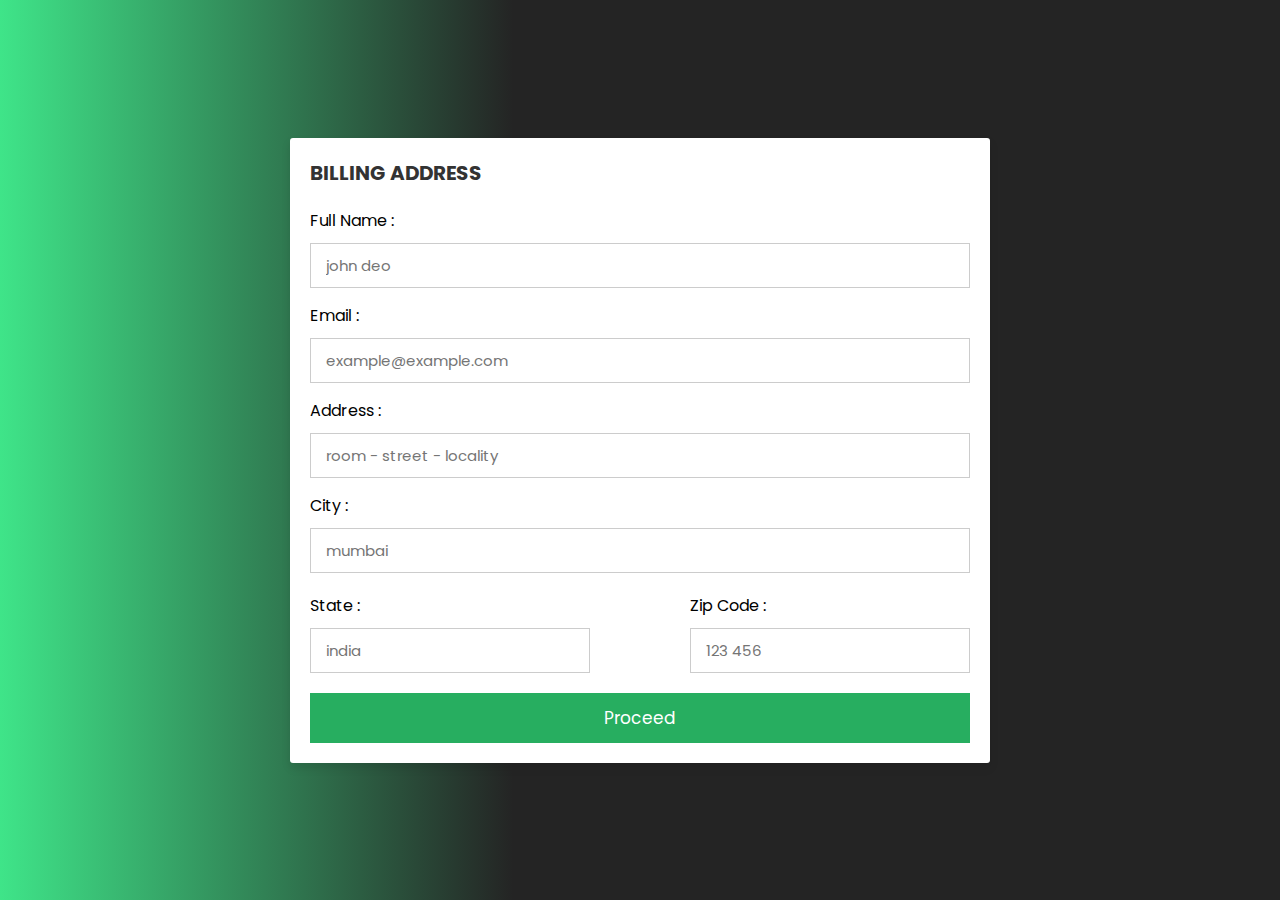
<file: SUBSCRIBTION PRICE TAG/index.html>
<!DOCTYPE html>
<html lang="en">
<head>
    <meta charset="UTF-8">
    <meta http-equiv="X-UA-Compatible" content="IE=edge">
    <meta name="viewport" content="width=device-width, initial-scale=1.0">
    
    <!-- custom css file link  -->
    <link rel="stylesheet" href="css/style.css">

</head>
<body>

<div class="container">

    <form action="">

        <div class="row">

            <div class="col">

                <h3 class="title">billing address</h3>

                <div class="inputBox">
                    <span>full name :</span>
                    <input type="text" placeholder="john deo">
                </div>
                <div class="inputBox">
                    <span>email :</span>
                    <input type="email" placeholder="example@example.com">
                </div>
                <div class="inputBox">
                    <span>address :</span>
                    <input type="text" placeholder="room - street - locality">
                </div>
                <div class="inputBox">
                    <span>city :</span>
                    <input type="text" placeholder="mumbai">
                </div>

                <div class="flex">
                    <div class="inputBox">
                        <span>state :</span>
                        <input type="text" placeholder="india">
                    </div>
                    <div class="inputBox">
                        <span>zip code :</span>
                        <input type="text" placeholder="123 456">
                    </div>
                </div>

           </div>
           <a href= "razorpay.html"  class="submit-btn">Proceed</a>

    </form>

</div>    
    
</body>
</html>
</file>
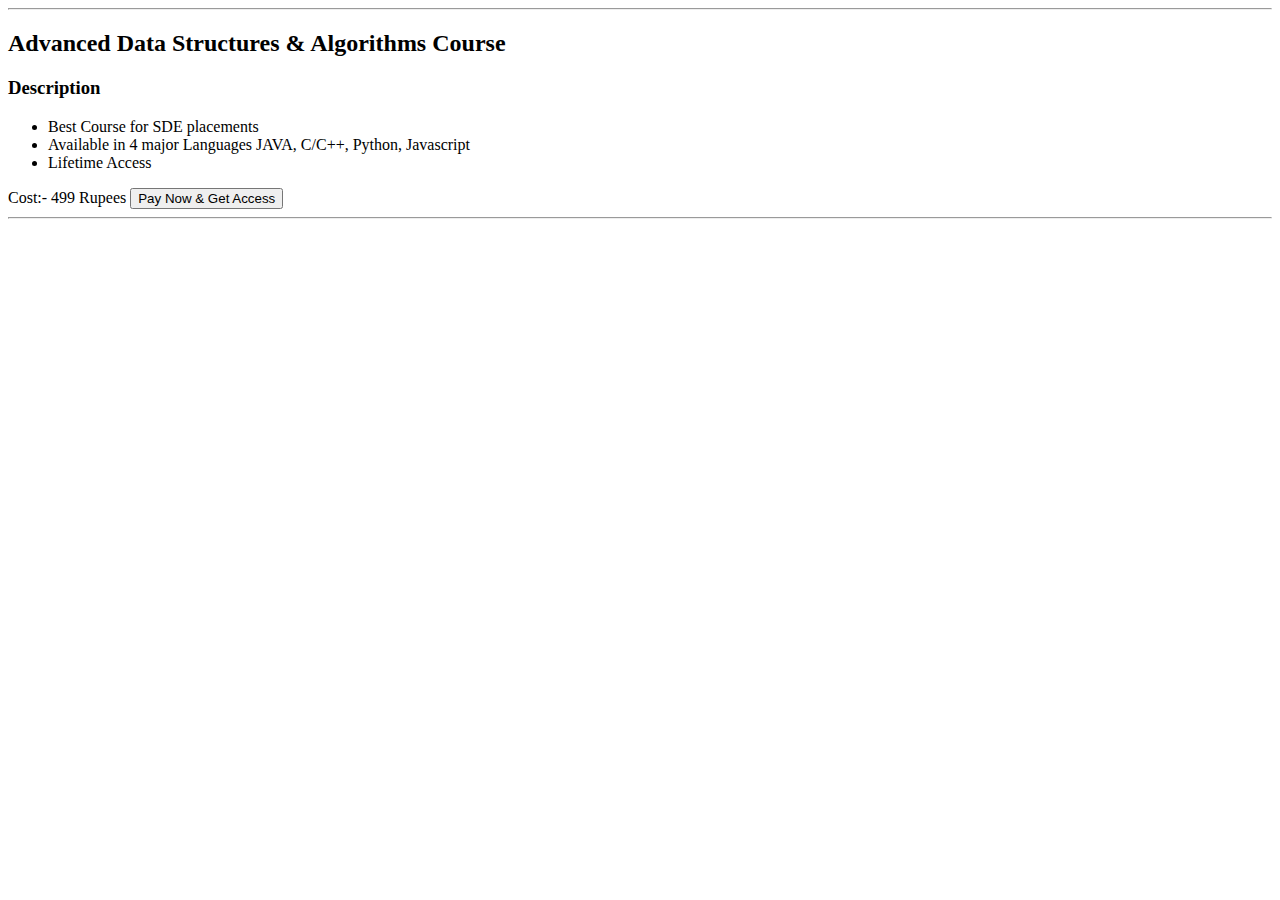
<file: signup form/styles/index.html>
<!-- Inside index.html -->
<!DOCTYPE html>
<html lang="en">

<head>
	<meta charset="utf-8" />
	<meta content=
		"This is a demo of Web integration
		of Razorpay in NodeJS"
		author="Mr. Twinkle Sharma" />
	<title>Razorpay Web-Integration</title>
</head>

<body>
	<hr/>
	<h2>Advanced Data Structures & Algorithms Course</h2>
	<h3>Description</h3>

	<ul>
		<li>Best Course for SDE placements</li>
		<li>
			Available in 4 major Languages JAVA,
			C/C++, Python, Javascript
		</li>
		<li>Lifetime Access</li>
	</ul>

	<span> Cost:- 499 Rupees
		<button id="pay-button" >
			Pay Now & Get Access
		</button>
	</span>
	<hr/>

	<!-- Processing Payment Checkout -->
	<!-- We will write code for payment here,
		Replace this comment with the code we
		are explaining below in step 5 of the
		article -->
</body>

</html>
</file>
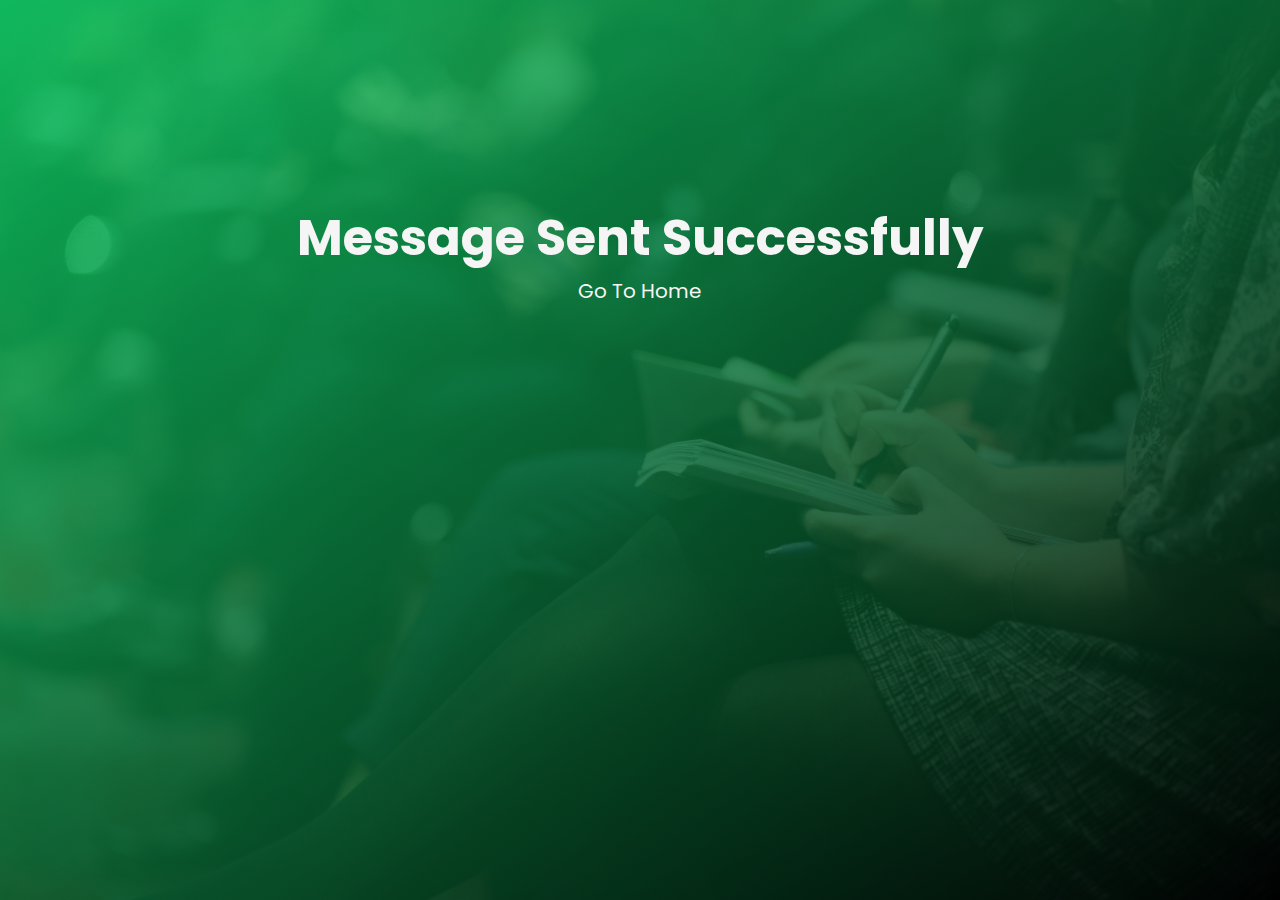
<file: message.html>
<!DOCTYPE html>
<html lang="en">
<head>
    <meta charset="UTF-8">
    <meta http-equiv="X-UA-Compatible" content="IE=edge">
    <meta name="viewport" content="width=device-width, initial-scale=1.0">
    <title>Message</title>
    <link rel="stylesheet" href="message.css">
</head>
<body>
    <section>
        <div class="message">
            <span><h3> Message Sent Successfully</h3></span> 
            <span><a href="/index.html">Go to Home</a></span>     
        </div>
    </section>
</body>
</html>
</file>
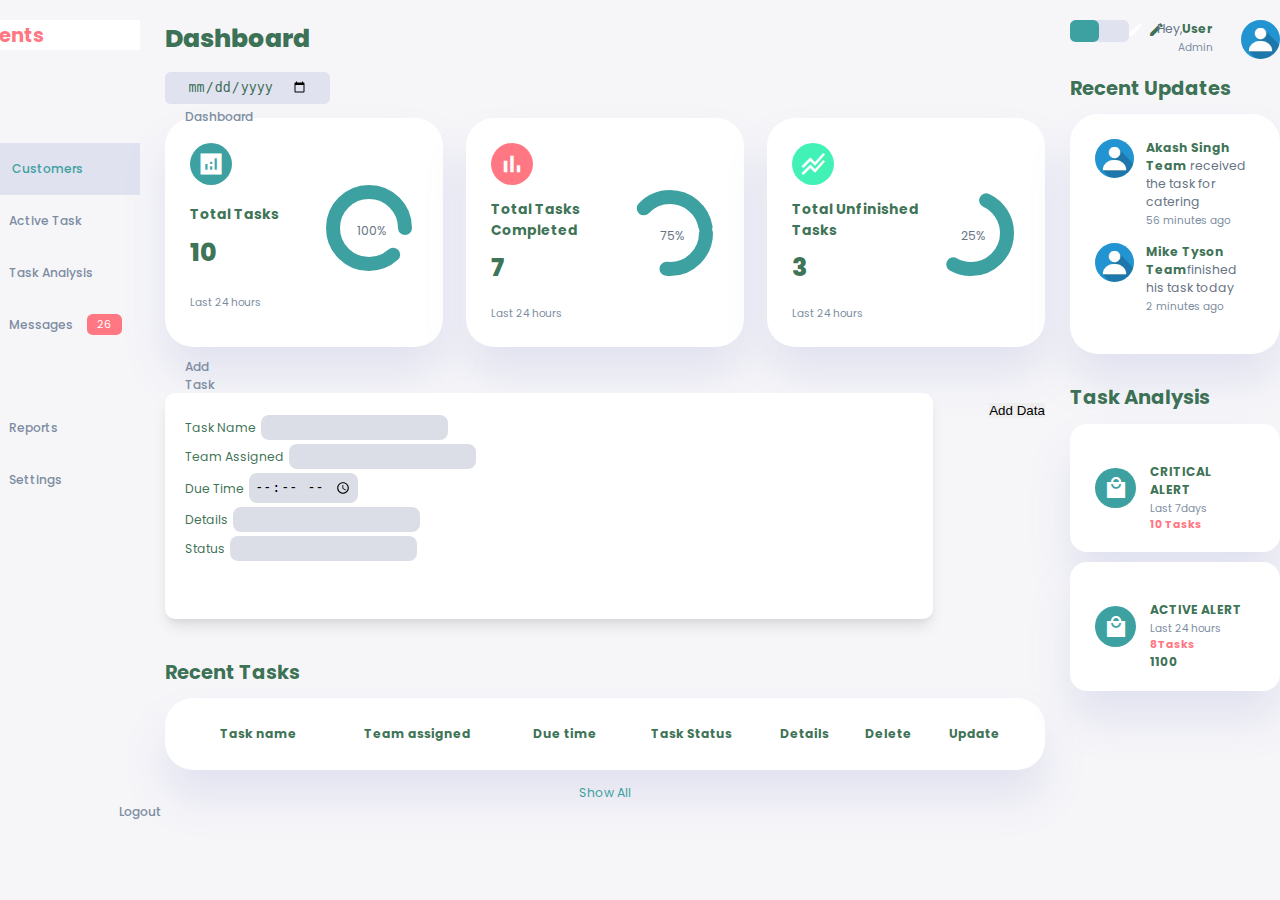
<file: dashboard/web.html>
<!DOCTYPE html>
<html lang="en">
<head>
    <meta charset="UTF-8">
    <meta http-equiv="X-UA-Compatible" content="IE=edge">
    <meta name="viewport" content="width=device-width, initial-scale=1.0">
    <title>DashBoard</title>
    <!-- material CDN -->
    <link href="https://fonts.googleapis.com/icon?family=Material+Icons+Sharp" rel="stylesheet">
    <link href="https://cdn.jsdelivr.net/npm/bootstrap@5.2.0/dist/css/bootstrap.min.css" rel="stylesheet" integrity="sha384-gH2yIJqKdNHPEq0n4Mqa/HGKIhSkIHeL5AyhkYV8i59U5AR6csBvApHHNl/vI1Bx" crossorigin="anonymous">
    <!-- stylesheet -->
    <link rel="stylesheet" href="./style.css">

</head>
<body>
    <div class="container">
        <aside>
            <div class="top">
                <div class="logo">
                    <h2>E<span class="danger">events</span> </h2>
                </div>
                <div class="close" id="close-btn">
                    <span class="material-icons-sharp">close</span>
                </div>
            </div>
        <div class="sidebar">
            <a href="#">
                <span class="material-icons-sharp">grid_view</span>
                <h3>Dashboard</h3>
            </a>
            <a href="#" class="active">
                <span class="material-icons-sharp">person_outline</span>
                <h3>Customers</h3>
            </a>
            <a href="#">
                <span class="material-icons-sharp">receipt_long</span>
                <h3>Active Task</h3>
            </a>
            <a href="#">
                <span class="material-icons-sharp">insights</span>
                <h3>Task Analysis</h3>
            </a>
            <a href="#">
                <span class="material-icons-sharp">mail_outline</span>
                <h3>Messages</h3>
                <span class="message-count">26</span>
            </a>
            <a href="#">
                <span class="material-icons-sharp">inventory</span>
                <h3>Add Task</h3>
            </a>
            <a href="#">
                <span class="material-icons-sharp">report</span>
                <h3>Reports</h3>
            </a>
            <a href="#">
                <span class="material-icons-sharp">settings</span>
                <h3>Settings</h3>
            </a>
            <!-- <a href="#">
                <span class="material-icons-sharp">add</span>
                <h3>Add Products</h3>
            </a> -->
            <a href="/index.html">
                <span class="material-icons-sharp">logout</span>
                <h3>Logout</h3>
            </a>
        </div>
            <!-- </div> -->
        </aside>

        <main>
            <h1>Dashboard</h1>

            <div class="date">
                <input type="date">
            </div>

            <div class="insights">
                
                <div class="sales todo-list box">
                    <span class="material-icons-sharp">analytics</span>
                    <div class="middle">
                        
                        <div class="left">
                            <h3>Total Tasks</h3>
                            <h1>10</h1>
                        </div>
                        <div class="progress">
                            <svg>
                                <circle cx="38" cy="38" r="36"></circle>
                            </svg>
                            <div class="number">
                                <p>100%</p>
                            </div>
                        </div>
                    </div>
                    <small class="text-muted">Last 24 hours</small>
                </div>
                <!-----END OF SALES------->
                <div class="expenses complete-list box">

                    </ul>
                    <span class="material-icons-sharp">bar_chart</span>
                    <div class="middle">
                        <div class="left">
                            <h3>Total Tasks Completed</h3>
                            <h1>7</h1>
                        </div>
                        <div class="progress">
                            <svg>
                                <circle cx="38" cy="38" r="36"></circle>
                            </svg>
                            <div class="number">
                                <p>75%</p>
                            </div>
                        </div>
                    </div>
                    <small class="text-muted">Last 24 hours</small>
                </div>
                <!-----END OF EXPENSES------->
                <div class="income">
                    <span class="material-icons-sharp">stacked_line_chart</span>
                    <div class="middle">
                        <div class="left">
                            <h3>Total Unfinished Tasks</h3>
                            <h1>3</h1>
                        </div>
                        <div class="progress">
                            <svg>
                                <circle cx="38" cy="38" r="36"></circle>
                            </svg>
                            <div class="number">
                                <p>25%</p>
                            </div>
                        </div>
                    </div>
                    <small class="text-muted">Last 24 hours</small>
                </div>
                <!-----END OF INCOME------->
                
            </div>
            <!-------------END OF INSIGHTS--------------->

            <div class ="recent-orders">
                <form method="POST" name="sample">
                    <br>
                    <div class="form d-flex">
                        <div class="mb-2 mx-2">
                            <label for="exampleInputEmail1" class="form-label">Task Name</label>
                            <input type="text" name="taskname" class="form-control" id="exampleInputEmail1" aria-describedby="emailHelp">
                            <!-- <div id="emailHelp" class="form-text">We'll never share your email with anyone else.</div> -->
                          </div>
                          <div class="mb-2 mx-2">
                              <label for="exampleInputEmail1" class="form-label">Team Assigned</label>
                              <input type="text" name="teamassigned" class="form-control" id="exampleInputEmail1" aria-describedby="emailHelp">
                              <!-- <div id="emailHelp" class="form-text">We'll never share your email with anyone else.</div> -->
                          </div>
                          <div class="mb-2 mx-2">
                              <label for="exampleInputEmail1" class="form-label">Due Time</label>
                              <input type="time" name="duetime" class="form-control" id="exampleInputEmail1" aria-describedby="emailHelp">
                              <!-- <div id="emailHelp" class="form-text">We'll never share your email with anyone else.</div> -->
                            </div>
                            <div class="mb-2 mx-2">
                                <label for="exampleInputEmail1" class="form-label">Details</label>
                                <input type="text" name="details" class="form-control" id="exampleInputEmail1" aria-describedby="emailHelp">
                                <!-- <div id="emailHelp" class="form-text">We'll never share your email with anyone else.</div> -->
                            </div>
                            <div class="mb-2 mx-2">
                                <label for="exampleInputEmail1" class="form-label">Status</label>
                                <input type="text" name="status" class="form-control" id="exampleInputEmail1" aria-describedby="emailHelp">
                                <!-- <div id="emailHelp" class="form-text">We'll never share your email with anyone else.</div> -->
                            </div>
                            <!-- Task Name <input type="text" name="taskname"> -->
                            <!-- Team assigned <input type="text" name="teamassigned">
                                Due time <input type="text" name="duetime"><br><br>
                                Details <input type="text" name="details">
                                Status <input type="text" name="status"> -->
                                <br><br>
                            </div>
                            <input type="button" name="add" value="Add Data" onclick="addStudent()" style="float: right; margin-top:10px; margin-bottom:15px" class="btn btn-primary">
                            <br><br>
                            <h2 style="margin-top: 20px;">Recent Tasks</h2>
                            <table id="tbl" class="table">
                    <thead>
                        <tr>
                            <th>Task name</th>
                            <th>Team assigned</th>
                            <th>Due time</th>
                            <th>Task Status</th>
                            <th>Details</th>
                            <th>Delete</th>
                            <th>Update</th>
                        </tr>
                    </thead>
                    <tbody>
                        <!-- <tr>
                            <td>Foldable Mini Drone</td>
                            <td>85631</td>
                            <td>Due</td>
                            <td class ="warning">Pending</td>
                            <td class="primary">Details</td>
                        </tr>
                    
                    <tr>
                            <td>Foldable Mini Drone</td>
                            <td>85631</td>
                            <td>Due</td>
                            <td class ="warning">Pending</td>
                            <td class="primary">Details</td>
                        </tr><tr>
                            <td>Foldable Mini Drone</td>
                            <td>85631</td>
                            <td>Due</td>
                            <td class ="warning">Pending</td>
                            <td class="primary">Details</td>
                        </tr><tr>
                            <td>Foldable Mini Drone</td>
                            <td>85631</td>
                            <td>Due</td>
                            <td class ="warning">Pending</td>
                            <td class="primary">Details</td>
                        </tr><tr>
                            <td>Foldable Mini Drone</td>
                            <td>85631</td>
                            <td>Due</td>
                            <td class ="warning">Pending</td>
                            <td class="primary">Details</td>
                        </tr> -->
                    </tbody>
                </table>
            </form>
                <a href="#">Show All</a>
            </div>
        </main>
        <div class="right">
            <div class="top">
                <button id ="menu-btn">
                    <span class="material-icons-sharp">menu</span>
                </button>
                <div class="theme-toggler">
                    <span class="material-icons-sharp active">light_mode</span>
                    <span class="material-icons-sharp">dark_mode</span>
                </div>
                <div class="profile">
                    <div class="info">
                        <p>Hey,<b>User</b></p>
                        <small class="text-muted">Admin</small>
                    </div>
                    <div class="profile-photo">
                        <img src="th.jpg">
                    </div>
                </div>
             </div>
             <!End of top>
             <div class="recent-updates">
                <h2>Recent Updates</h2>
                <div class="updates">
                    <div class="update">
                        <div class="profile-photo">
                            <img src="th.jpg">
                        </div>
                        <div class="message">
                            <p><b>Akash Singh Team </b>received the task for catering</p>
                            <small class="text-muted">56 minutes ago</small>
                        </div>
                    </div>
                        <div class="update">
                            <div class="profile-photo">
                                <img src="th.jpg">
                            </div>
                            <div class="message">
                                <p><b>Mike Tyson Team</b>finished  his task today</p>
                                <small class="text-muted">2 minutes ago</small>
                            </div>
                     </div>
                </div>
                <!End of recent updates>
                <div class="sales-analytics">
                    <h2> Task Analysis
                    </h2>
                <div class=" item online">
                    <div class="icon">
                        <span class="material-icons-sharp">local_mall</span>
                    </div>
                    <div class="right">
                        <div class="info">
                            <h3>CRITICAL ALERT</h3>
                            <small class="text-muted">Last 7days</small>
                        </div>
                        <h5 class="danger">10 Tasks</h5>
                    </div>
                    </div>
                    <div class=" item offine">
                        <div class="icon">
                            <span class="material-icons-sharp">local_mall</span>
                        </div>
                        <div class="right">
                            <div class="info">
                                <h3>ACTIVE ALERT</h3>
                                <small class="text-muted">Last 24 hours</small>
                            </div>
                            <h5 class=" danger">8Tasks</h5>
                            <h3>1100</h3>
                        </div>
                    </div>
                    <!-- <div class=" item customers">
                        <div class="icon">
                            <span class="material-icons-sharp">person</span>
                        </div>
                        <div class="right">
                            <div class="info">
                                <h3>NEW CUSTOMERS</h3>
                                <small class="text-muted">Last 24 hours</small>
                            </div>
                            <h5 class="success">+25%</h5>
                            <h3>7838</h3>
                        </div>
                    </div> -->

                    <!-- <div class="item add-product">
                        <div>
                            <span class="material-icons-sharp">add</span>
                            <h3>Add Product</h3>
                        </div>
                     </div>
                </div> -->
                </div>

                <!-- <div class="new-task-container box">
        
                    <label for="new-task">Add New Task</label>
                    <input type="text" id="new-task">
                      <button id="addTask">Add Task</button>
                    
                    </div> -->
     </div>
<script src="/dashboard/index.js"> </script>
<script src="/dashboard/script.js"></script>
<script src="https://cdn.jsdelivr.net/npm/bootstrap@5.2.0/dist/js/bootstrap.bundle.min.js" integrity="sha384-A3rJD856KowSb7dwlZdYEkO39Gagi7vIsF0jrRAoQmDKKtQBHUuLZ9AsSv4jD4Xa" crossorigin="anonymous"></script>
</body>
</html>
</file>
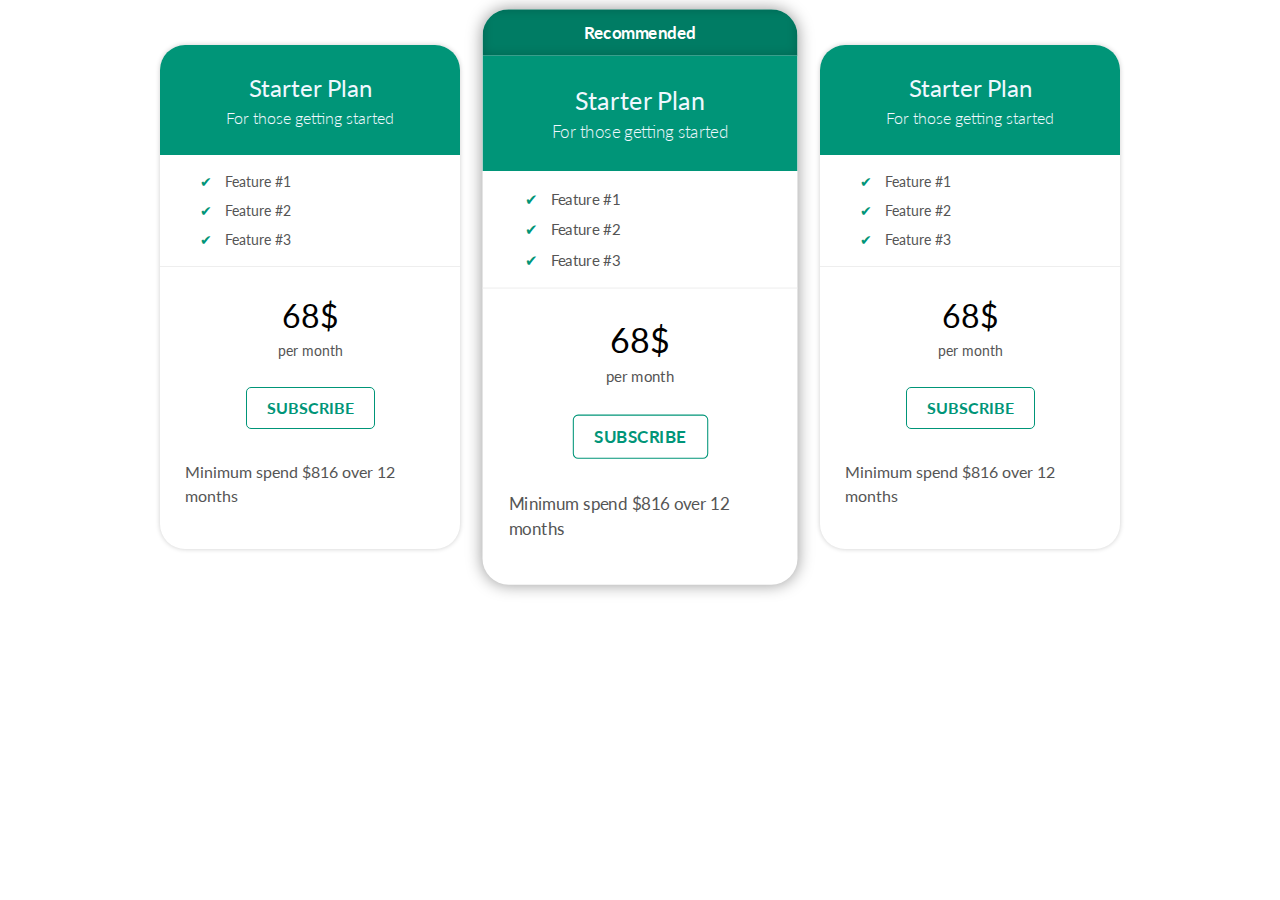
<file: SUBSCRIBTION PRICE TAG/subscribe.html>
<!DOCTYPE html>
<html lang="en">
<head>
        <meta charset="UTF-8">
        <meta http-equiv="X-UA-Compatible" content="IE=edge">
        <meta name="viewport" content="width=device-widthcss, initial-scale=1.0">
        <link rel="stylesheet"href="pricing-table.css">
        <link rel="preconnect" href="https://fonts.googleapis.com">
        <link rel="preconnect" href="https://fonts.gstatic.com" crossorigin>
        <link href="https://fonts.googleapis.com/css2?family=Lato:wght@300;400;700&display=swap" rel="stylesheet">
        <script src="https://code.jquery.com/jquery-3.6.0.min.js" integrity="sha256-/xUj+3OJU5yExlq6GSYGSHk7tPXikynS7ogEvDej/m4=" crossorigin="anonymous"></script>

</head>
<body>
        <div class="pricing-plan__container">
       <section class="pricing-plan ">
        <div class="pricing-plan__header">
                <h1 class="pricing-plan__title">Starter Plan</h1>
                <h2 class="pricing-plan__summary">For those getting started</h2>
        </div>
                <div class="pricing-plan__description">
                        <ul class="pricing-plan__list">
                                <li class="pricing-plan__feature">Feature #1</li>
                                <li class="pricing-plan__feature">Feature #2</li>
                                <li class="pricing-plan__feature">Feature #3</li>
                        </ul>
                </div>
        <div class="pricing-plan__action">
                <p class="pricing-plan__cost">68$</p>
                <p class="pricing-plan__text">per month</p>
                <a href="" target="_blank" class="pricing-plan__button">Subscribe</a>
                <p class="pricing-plan__tsxt">Minimum spend $816 over 12 months</p>
        </div>
       </section>
       <section class="pricing-plan pricing-plan__highlighted">
        <div class="pricing-plan__special-text">Recommended</div>
        <div class="pricing-plan__header">
                <h1 class="pricing-plan__title">Starter Plan</h1>
                <h2 class="pricing-plan__summary">For those getting started</h2>
                </div>
                <div class="pricing-plan__description">
                        <ul class="pricing-plan__list">
                                <li class="pricing-plan__feature">Feature #1</li>
                                <li class="pricing-plan__feature">Feature #2</li>
                                <li class="pricing-plan__feature">Feature #3</li>
                        </ul>
                </div>

        <div class="pricing-plan__action">
                <p class="pricing-plan__cost">68$</p>
                <p class="pricing-plan__text">per month</p>
                <a href="" target="_blank" class="pricing-plan__button">Subscribe</a>
                <p class="pricing-plan__tsxt">Minimum spend $816 over 12 months</p>
        </div>
       </section>
       <section class="pricing-plan">
        <div class="pricing-plan__header">
                <h1 class="pricing-plan__title">Starter Plan</h1>
                <h2 class="pricing-plan__summary">For those getting started</h2>
        </div>
                <div class="pricing-plan__description">

                        <ul class="pricing-plan__list">
                                <li class="pricing-plan__feature">Feature #1</li>
                                <li class="pricing-plan__feature">Feature #2</li>
                                <li class="pricing-plan__feature">Feature #3</li>
                        </ul>
                </div>

        <div class="pricing-plan__action">
                <p class="pricing-plan__cost">68$</p>
                <p class="pricing-plan__text">per month</p>
                <a href="" target="_blank" class="pricing-plan__button">Subscribe</a>
                <p class="pricing-plan__tsxt">Minimum spend $816 over 12 months</p>
        </div>
       </section>

       <script>
const getDataFromLs = (user_id) => {
    return JSON.parse(localStorage.getItem(user_id));
}
$(".pricing-plan__button").on('click', async function() {
    //  get url from the browser
    var url = new URL(window.location.href);
    var user_id = url.searchParams.get('user_id')

    let user_data = getDataFromLs(user_id);
    if (user_data) {
        let tempData = {
            ...user_data,
            subscription: true
        }

        localStorage.setItem(user_id, JSON.stringify(tempData));

        alert("Subscribe Successfully")

        window.location.href = "../signup form/login.html"
    } else {
        alert("Invalid User Id");

    }
})
       </script>
</body>
</html>
</file>
<file: SUBSCRIBTION PRICE TAG/css/style.css>
@import url('https://fonts.googleapis.com/css2?family=Poppins:wght@100;300;400;500;600&display=swap');

*{
  font-family: 'Poppins', sans-serif;
  margin:0; padding:0;
  box-sizing: border-box;
  outline: none; border:none;
  text-transform: capitalize;
  transition: all .2s linear;
}

.container{
  display: flex;
  justify-content: center;
  align-items: center;
  padding:25px;
  min-height: 100vh;
  background: linear-gradient(90deg, #10de6ccd, #000000db 40.1%);
  
}

.container form{
  padding:20px;
  width:700px;
  background: #fff;
  box-shadow: 0 5px 10px rgba(0,0,0,.1);
  border-radius: 3px;
}

.container form .row{
  display: flex;
  flex-wrap: wrap;
  /* gap:10px; */
}

.container form .row .col{
  flex:1 1 250px;
}

.container form .row .col .title{
  font-size: 20px;
  color:#333;
  padding-bottom: 5px;
  text-transform: uppercase;
}

.container form .row .col .inputBox{
  margin:15px 0;
}

.container form .row .col .inputBox span{
  margin-bottom: 10px;
  display: block;
}

.container form .row .col .inputBox input{
  width: 100%;
  border:1px solid #ccc;
  padding:10px 15px;
  font-size: 15px;
  text-transform: none;
}

.container form .row .col .inputBox input:focus{
  border:1px solid #000;
}

.container form .row .col .flex{
  display: flex;
  gap:100px;
}

.container form .row .col .flex .inputBox{
  margin-top: 5px;
  
}

.container form .row .col .inputBox img{
  height: 34px;
  margin-top: 5px;
  filter: drop-shadow(0 0 1px #000);
}

.container form .submit-btn{
  width: 100%;
  padding:12px;
  font-size: 17px;
  background: #27ae60;
  color:#fff;
  margin-top: 5px;
  cursor: pointer;
  text-decoration: none;
  text-align: center;
}

.container form .submit-btn:hover{
  background: #2ecc71;
}
</file>
<file: message.css>
@import url('https://fonts.googleapis.com/css2?family=Poppins:wght@100;300;400;500;600&display=swap');

*{
    margin: 0;
    padding: 0;
    box-sizing: border-box;
    text-transform: capitalize;
}
body section{
    height: 100vh;
    width: 100vw;
    font-family: 'Poppins', sans-serif;
    color: whitesmoke;
    background: linear-gradient(to right bottom, #10de6ccd, #000000db), url(/img/signUp1.jpg);
    background-size: cover;
    text-align: center;
}

span h3{
    display: block;
    padding-top: 200px;
    font-size: 50px;
}
span a{
    text-decoration: none;
    color: whitesmoke;
    font-size: 20px;
    padding-top: 3px;
}
</file>
<file: dashboard/style.css>
@import url('https://fonts.googleapis.com/css2?family=Poppins:wght@300;400;500;600;700;800&display=swap');
/*-------ROOT VARIABLES--------*/
:root{
    --color-primary:#3ea1a1;
    --color-danger:#ff7782;
    --color-success:#41f1b6;
    --color-warning:#ffbb55;
    --color-white:#fff;
    --color-info-dark:#7d8da1;
    --color-info-light:#dce1eb;
    --color-dark:#125431d3;
    --color-light:rgba(132,139,200,0.18);
    --color-primary-varient:#111e88;
    --color-dark-varient:#677483;
    --color-background:#f6f6f9;

    --card-border-radius:2rem;
    --border-radius-1:0.4rem;
    --border-radius-2:0.8rem;
    --border-radius-3:1.2rem;

    --card-padding:1.8rem;
    --padding-1:1.2rem;

    --box-shadow:0 2rem 3rem var(--color-light);
}
.dark-theme-variables{
    --color-background:#181a1e;
    --color-white:#202528;
    --color-dark:#edeffd;
    --color-dark-variant:#a3bdcc;
    --color-light:rgba(0,0,0,0.4);
    --box-shadow:0 2rem 3rem var(--color-light);
}

*{
    margin:0;
    padding:0;
    outline:0;
    appearance:none;
    border:0;
    text-decoration:none;
    list-style:none;
    box-sizing:border-box
}

html{
    font-size:14px;
}

body{
    font-family:poppins,sans-serif;
    font-size:0.88rem;
    background:var(--color-background);
    user-select:none;
    overflow-x:hidden;
    color: var(--color-dark);
}

.container{
    height: 100vh;
    display:grid;
    width: 100%;
    margin: 0 auto;
    gap: 1.8rem;
    grid-template-columns:  10rem auto 15rem;
}

a{
    color:var(--color-dark);
}

img{
    display: block;
    width:100%;
}

h1{
    font-weight:800;
    font-size:1.8rem;
}

h2{
    font-size:1.4rem;
}

h3{
    font-size: 0.87rem;
}

h4{
    font-size: 0.8rem;
}

h5{
    font-size: 0.77rem;
}

small{
    font-size: 0.75rem;
}

.profile-photo{
    width:2.8rem;
    height:2.8rem;
    border-radius: 50%;
    overflow: hidden;
}

.text-muted{
    color:var(--color-info-dark);
}

p{
    color:var(--color-dark-varient);
}

b{
    color:var(--color-dark);
}

.primary{
    color: var(--color-primary);
}

.danger{
    color: var(--color-danger);
}

.success{
    color: var(--color-success);
}

.warning{
    color: var(--color-warning);
}

aside{
    height:100vh;
    
}

aside .top{
    background: white;
    display: flex;
    align-items: center;
    justify-content: space-between;
    margin-top: 1.4rem;
    margin-left: -35px;
}

aside .logo{
    display: flex;
    gap:0.8rem;
}

aside .logo img{
    width: 2rem;
    height: 2rem;
}

aside .close{
    display: none;
}

/*-----SIDEBAR-------*/

aside .sidebar{
    display:flex;
    flex-direction: column;
    height: 86vh;
    position: relative;
    top: 3rem;
    margin-left: -55px;
}

aside h3{
    font-weight:500;
}

aside .sidebar a{
    display: flex;
    color:var(--color-info-dark);
    margin-left:2rem;
    gap:1rem;
    align-items: center;
    position: relative;
    height: 3.7rem;
    transition: all 300ms ease;
}

aside .sidebar a span{
    font-size: 1.6rem;
    transition: all 300ms ease;
}

aside .sidebar a:last-child{
    position: absolute;
    bottom:2rem;
    width: 100%;
}

aside .sidebar a.active{
    background: var(--color-light);
    color: var(--color-primary);
    margin-left: 0;
}
aside .sidebar a.active:before{
    content:'';
    width:6px;
    height: 100%;
    background: var(--color-primary);
}

aside .sidebar a.active span{
    color: var(--color-primary);
    margin-left:calc(1rem - 3px);
}

aside .sidebar a:hover{
    color:var(--color-primary);
}

aside .sidebar a:hover span{
    margin-left: 1rem;

}

aside .sidebar .message-count{
    background: var(--color-danger);
    color:var(--color-white);
    padding:2px 10px;
    font-size: 11px;
    border-radius: var(--border-radius-1);
}


/*----------MAIN----------*/
main {
    margin-top: 1.4rem;
}

main .date{
    display: inline-block;
    border-radius: var(--border-radius-1);
    background: var(--color-light);
    margin-top: 1rem;
    padding: 0.5rem 1.6rem;
}

main .date input[type='date']{
    background: transparent;
    color: var(--color-dark);
}

main .insights{
    display: grid;
    grid-template-columns: repeat(3,1fr);
    gap: 1.6rem;
}

main .insights >div{
    background: var(--color-white);
    padding: var(--card-padding);
    border-radius: var(--card-border-radius);
    margin-top: 1rem;
    box-shadow: var(--box-shadow);
    transition: all 300ms ease;
}

main .insights >div:hover{
    box-shadow: none;
}
main .insights > div span{
    background: var(--color-primary);
    padding: 0.5rem;
    border-radius: 50%;
    color: var(--color-white);
    font-size: 2rem;
}

main .insights > div.expenses span{
    background: var(--color-danger);
}

main .insights > div.income span{
    background: var(--color-success);
}

main .insights >div .middle{
    display: flex;
    align-items: center;
    justify-content: space-between;
}

main .insights h3{
    margin: 1rem 0 0.6rem;
    font-size: 1rem;
}

main .insights .progress{
    position: relative;
    width: 92px;
    height: 92px;
    border-radius: 50%;
}

main .insights svg{
    width: 7rem;
    height: 7rem;
}

main .insights svg circle{
    fill: none;
    stroke: var(--color-primary);
    stroke-width:14;
    stroke-linecap: round;
    transform: translate(5px,5px);
    stroke-dasharray: 110;
    stroke-dashoffset: 92;
}

main .insights .sales svg circle{
    stroke-dashoffset: -30;
    stroke-dasharray: 200;
}

main .insights .expenses svg circle{
    stroke-dashoffset:20;
    stroke-dasharray: 80;
}

main .insights .income svg circle{
    stroke-dashoffset: 35;
    stroke-dasharray: 110;
}

main .insights .progress .number{
    position: absolute;
    top: 0;
    left: 0;
    height: 100%;
    width:100%;
    display: flex;
    justify-content: center;
    align-items: center;
}
main .insights small{
    margin-top: 1.3rem;
    display: block;
}
main .recent-orders {
    margin-top: 2rem;
}
main .recent-orders h2 {
    margin-bottom: 00.8rem;
}
main .recent-orders table {
    background: var(--color-white) ;
    width: 100%;
    border-radius: var(--card-border-radius);
    padding: var(--card-padding);
    text-align: center;
    box-shadow: var(--box-shadow);
    transition: all 300ms ease;
}
main .recent-orders table:hover{
    box-shadow: none;
}  
main table tbody td{
    height: 2.8rem;
    border-bottom: 1px solid var(--color-light);
    color:var(--color-dark-varient);
}
main table tbody tr:last-child td {
    border: none;
}
main .recent-orders a{
    text-align: center;
    display: block;
    margin: 1rem auto;
    color: var(--color-primary);
}
.right {
    margin-top: 1.4rem;
}
.right .top {
    display: flex;
    justify-content: end;
    gap: 2rem;
}
.right .top button{
    display: none;
}
.right .theme-toggler{
    background: var(--color-light);
    display: flex;
    justify-content: space-between;
    align-items: center;
    height: 1.6rem;
    width: 4.2rem;
    cursor: pointer;
    border-radius: var(--border-radius-1);
}
.right {
    margin-top: 1.4rem;
}
.right .top {
    display: flex;
    justify-content: end;
    gap: 2rem;
}
.right .top .button{
    display: none;
}
.right .theme-toggler{
    background: var(--color-light);
    display: flex;
    justify-content: space-between;
    align-items: center;
    height: 1.6rem;
    width: 4.2rem;
    cursor: pointer;
    border-radius: var(--border-radius-1);
}
.right .theme-toggler span {
    font-size: 1.2rem;
    width: 50%;
    height: 100%;
    display:flex;
    align-items: center;
    justify-content: center;
}
.right .theme-toggler span.active {
background: var(--color-primary);
color: white;
border-radius: var(--border-radius-1);
}
.right .top .profile {
    display: flex;
    gap: 2rem;
    text-align: right;
}
/*RECENT UPDATES*/
.right .recent-updates {
    margin-top: 1rem;
}
.right .recent-updates h2{
    margin-bottom: 0.8rem;
}
.right .recent-updates .updates {
    background: var(--color-white);
    padding: var(--card-padding);
    border-radius: var(--card-border-radius);
    box-shadow: var(--box-shadow);
    transition: all 300ms ease;
} 
.right .recent-updates .updates:hover {
    box-shadow: none;
}
.right .recent-updates .updates .update{
    display:grid;
    grid-template-columns: 2.6rem auto;
    gap: 1rem;
    margin-bottom: 1rem;
}
/*sales analytics*/
.right .sales-analytics {
    margin-top: 2rem;
}
.right .sales-analytics h2 {
    margin-bottom: 0.8rem;
}
.right .sales-analytics .item {
    background: var(--color-white);
    display: flex;
    align-items: center;
    gap:1rem;
    margin-bottom: 0.7rem;
    padding: 1.4rem var(--card-padding);
    border-radius: var(--border-radius-3);
    box-shadow: var(--box-shadow);
    transition: all 300ms ease;
}
.right .sales-analytics .item .icon{
    padding: 0.6rem;
    color:var(--color-white);
    border-radius: 50%;
    background: var(--color-primary);
    display:flex;
}
.right .sales-analytics .item.offline .icon{
    background: var(--color-danger);
}
.right .sales-analytics .item.customers.icon {
    background:var(--color-success);
}
.right .sales-analytics .add-product{
    background-color: transparent;
    border: 2px dashed var(--color-primary);
    color: var(--color-primary);
    display:flex;
    align-items: center;
    justify-content: center;
}
.right .sales-analytics .add-product div{
    display: flex;
    align-items: center;
    gap: 0.6rem;
}
.right .sales-analytics .add-product div h3{
    font-weight: 500;
}
@media screen and (max-width:1200px){
    .container{
        width: 94%;
        grid-template-columns: 7rem auto 23rem;
    }
    aside .logo h2{
        display: none;
    }
    aside .sidebar h3{
        display:none;
    }
    aside .sidebar a{
        width:5.6rem;
    }
    aside .sidebar a:last-child{
        position:relative;
        margin-top: 1.8rem;
    }
    main .insights{
        grid-template-columns: 1fr;
        gap: 0;
    }
    main .recent-orders{
        width:94%;
        position:absolute;
        left:50%;
        transform:translateX(-50%);
        margin: 2rem 0 0 8.8rem;
    }
    min .recent-orders table{
        width: 83px;
    }
    main table thead tr th::last-child,
    main table thead tr th::first-child{
        display: none;
    }
    main table tbody tr td::last-child,
    main table tbody tr td::first-child{
        display: none;
    }
}
/*MEDIA QUERY FOR MOBILE*/
@media screen and (max-width:720px){
    .container{
        width: 100%;
        grid-template-columns: 1fr;
    }
    aside{
        position: fixed;
        left:0;
        background: var(--color-white);
        width:18rem;
        z-index:3;
        box-shadow: 1rem 3rem 4rem var(--color-light);
        height:100vh;
        padding-right: var(--card-padding);
        display: none;
        animation: showMenu 400ms ease forwards;
    }
    @keyframes showMenu {
        to{
            left:0;
        }
        
    }

    aside .logo{
        margin-left:  1rem;
    }
    aside .logo h2{
        display:inline;
    }
    aside .sidebar h3{
        display:inline;
    }
    aside .sidebar a{
        width:100%;
        height:3.4rem;
    }
    aside .sidebar a:last-child{
        position: absolute;
        bottom:5rem;

    }
    aside .close{
        display: inline-block;
        cursor: pointer;
    }
    main{
        margin-top: 8rem;
        padding: 0 1rem;
    }

    main .recent-orders{
        position: relative;
        margin: 3rem 0 0 0;
        width: 100%;
    }
    main .recent-orders table{
        width: 100%;
        margin:0;
    }
    .right{
        width: 94%;
        margin: 0 auto 4rem;
    }
    .right .top{
        position: fixed;
        top: 0;
        left: 0;
        align-items: center;
        padding: 0 0.8rem;
        height: 4.6rem;
        background: var(--color-white);
        width: 100%;
        margin: 0;
        z-index: 2;
        box-shadow: 0 1rem 1rem var(--color-light);
    }
    .right .top .theme-toggler{
        width: 4.4rem;
        position: absolute;
        left:66%;
    }
    .right .profile .info {
        display: none;
    }
    .right .top button{
        display: inline-block;
        background: transparent;
        cursor: pointer;
        color: var(--color-dark);
        position: absolute;
        left: 1rem;        
    }
    .right .top button span{
        font-size: 2rem;
    }
}


form > .form input {
padding: 5px;
margin: 2px;
border-radius: 8px;
background-color: #babfcf85;
}

form > .form {
    width: 60vw;
    display: inline-block;
    background: var(--color-white);
    padding: 20px;
    border-radius: 10px;
    box-shadow: rgba(0, 0, 0, 0.1) 0px 10px 15px -3px, rgba(0, 0, 0, 0.05) 0px 4px 6px -2px;
}

form > .form:hover {
    box-shadow: rgba(0, 0, 0, 0.07) 0px 1px 2px, rgba(0, 0, 0, 0.07) 0px 2px 4px, rgba(0, 0, 0, 0.07) 0px 4px 8px, rgba(0, 0, 0, 0.07) 0px 8px 16px, rgba(0, 0, 0, 0.07) 0px 16px 32px, rgba(0, 0, 0, 0.07) 0px 32px 64px;
    cursor: pointer;
    transition: 1s;
}
</file>
<file: SUBSCRIBTION PRICE TAG/pricing-table.css>
.pricing-plan__container{
        display: flex;
        justify-content: center;
        align-items: center;
}
.pricing-plan{
        width: 300px;
        border-radius: 25px;
        box-shadow: 0 0 5px rgba(0, 0, 0, 0.2);
        overflow: hidden;
        font-family: 'Lato',sans-serif;
        font-size: 16px;
        line-height: 1.5;
        color: #555555;
        margin: 15px;
}
.pricing-plan__highlighted{
        box-shadow: 0 0 15px  rgba(0, 0, 0, 0.4);
        transform: scale(1.05);
        
}
.pricing-plan__special-text{
        padding: 10px;
        text-align: center;
        font-weight: bold;
        color:#ffffff;
        background: #007c64;
        box-shadow: 0 0 10px rgba(0, 0, 0, 0.2) inset;

}
.pricing-plan__header{
        padding: 25px;
        background: #009578;
        color: aliceblue;
}
.pricing-plan__title,
.pricing-plan__summary{
        margin: 0;
        text-align: center;

}
.pricing-plan__title{
        font-size: 1.5em;
        font-weight: 400;

}
.pricing-plan__summary{
        font-size: 1em;
        font-weight: 300;
}
.pricing-plan__feature{
        list-style: none;
        margin: 0;
        padding-left:25px ;
        position: relative;
        font-size: 0.9em;

}
.pricing-plan__feature:not(:last-child){
        margin-bottom: 0.5em;
}
.pricing-plan__feature::before {
        content: "\2714";
        color: #009578;
        position: absolute;
        left: 0;

}
.pricing-plan__action{
        padding: 25px;
        border-top: 1px solid #eeeeee;
        display: flex;
        flex-direction: column;
}
.pricing-plan__button{
        display: inline-block;
        margin: 15px auto;
        padding: 8px 20px;
        text-decoration: none;
        color:#009578;
        background: #ffffff;
        border-radius: 5px;
        border: 1px solid #009578;
        text-transform: uppercase;
        letter-spacing: 0,02em;
        font-weight: bold;

}
.pricing-plan__button:hover{
        background: #009578;
        color: #ffffff;
}
.pricing-plan__cost{
        margin: 0;
        text-align: center;
        font-size: 2em;
        color: #000000;
}
.pricing-plan__text{
        font-size: 0.9em;
        text-align: center;
        margin: 0 0 10px 0;
}
</file>
